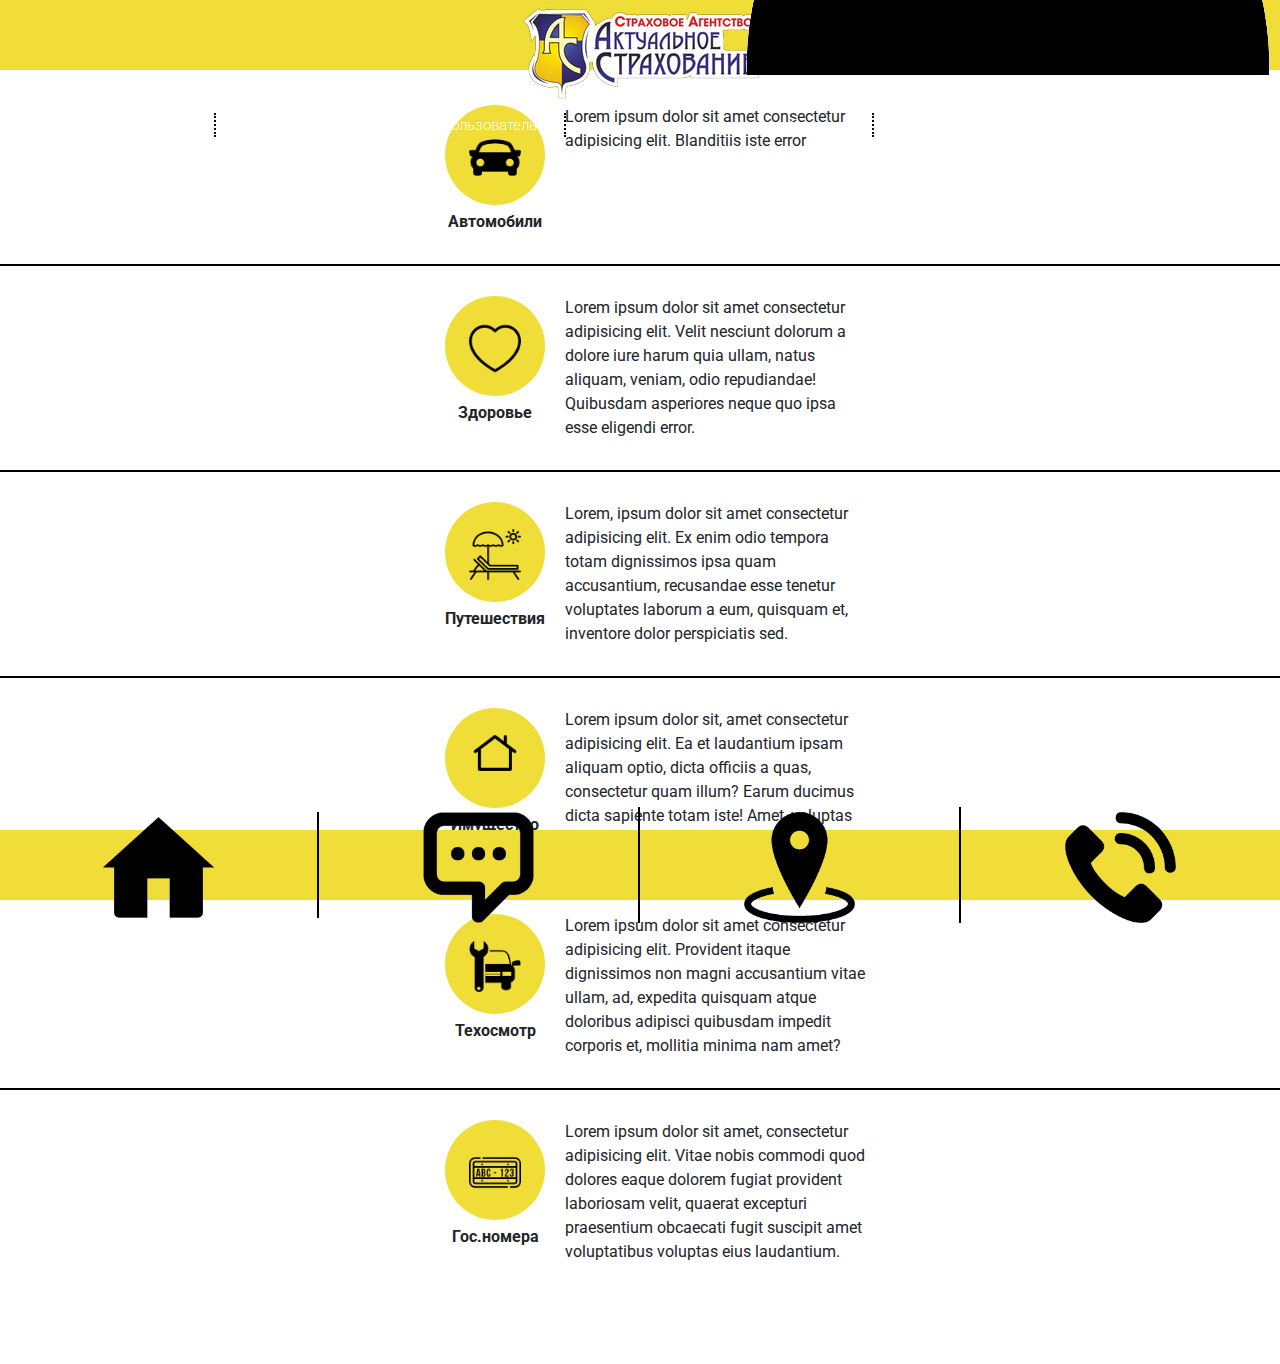
<file: index.html>
<!DOCTYPE html>
<html lang="en">
  <head>
    <meta charset="UTF-8" />
    <meta name="viewport" content="width=device-width, initial-scale=1.0" />
    <meta http-equiv="X-UA-Compatible" content="ie=edge" />
    <title>Актуальное страхование</title>
    <link
      href="https://fonts.googleapis.com/css?family=Roboto:300,400,700&display=swap&subset=cyrillic"
      rel="stylesheet"
    />
    <link rel="stylesheet" href="css/bootstrap-reboot.min.css" />
    <link rel="stylesheet" href="css/bootstrap-grid.min.css" />
    <link
      rel="stylesheet"
      href="https://use.fontawesome.com/releases/v5.8.2/css/all.css"
      integrity="sha384-oS3vJWv+0UjzBfQzYUhtDYW+Pj2yciDJxpsK1OYPAYjqT085Qq/1cq5FLXAZQ7Ay"
      crossorigin="anonymous"
    />
    <link rel="stylesheet" href="css/style.min.css" />
  </head>
  <body>
    <header>
      <nav>
        <div class="container">
			<a href=""><img src="img/logo.png" alt=""></a>
          <ul class="menu">
            <li class="menu_item">
              <a href="#" class="menu_link">Вход</a></li>
            <li class="menu_item">
              <a href="#" class="menu_link">Пользователь</a>
            </li>
            <li class="menu_item">
              <a href="#" class="menu_link">Отзывы</a>
            </li>
            <li class="menu_item">
              <a href="#" class="menu_link"></a>
            </li>
          </ul>
        </div>
        <div class="hamburger">
          <img src="icons/personal.png" alt="" class="persona">
          
		</div>
	  </nav>
	</header>
	
	<section>
		<div class="container_choice">
			<div class="flex-container">

				<div class="ilya_fix">
					<div class="round"><a href="" class="select_link"><img src="icons/avto.png" alt="" class="select_link_img"></a></div>
				<div class="name">Автомобили</div>
				</div>
				<div class="text">
					Lorem ipsum dolor sit amet consectetur adipisicing elit. Blanditiis iste error 
				</div>
			</div>
			
			<div class="line"></div>
			<div class="flex-container">
				<div class="ilya_fix">
					<div class="round"><a href=""><img src="icons/life.png" alt="" class="select_link_img"></a></div>
				<div class="name">Здоровье</div>
				</div>
				<div class="text">
					Lorem ipsum dolor sit amet consectetur adipisicing elit. Velit nesciunt dolorum a dolore iure harum quia ullam, natus aliquam, veniam, odio repudiandae! Quibusdam asperiores neque quo ipsa esse eligendi error.
				</div>
			</div>
			
			<div class="line"></div>
			<div class="flex-container">
				<div class="ilya_fix">
					<div class="round"><a href=""><img src="icons/travel.png" alt="" class="select_link_img"></a></div>
				<div class="name">Путешествия</div>
				</div>
				<div class="text">
					Lorem, ipsum dolor sit amet consectetur adipisicing elit. Ex enim odio tempora totam dignissimos ipsa quam accusantium, recusandae esse tenetur voluptates laborum a eum, quisquam et, inventore dolor perspiciatis sed.
				</div>
			</div>
			
			<div class="line"></div>
			<div class="flex-container">
				<div class="ilya_fix">
					<div class="round"><a href=""><img src="icons/property.png" alt="" class="select_link_img"></a></div>
				<div class="name">Имущество</div>
				</div>
				<div class="text">
					Lorem ipsum dolor sit, amet consectetur adipisicing elit. Ea et laudantium ipsam aliquam optio, dicta officiis a quas, consectetur quam illum? Earum ducimus dicta sapiente totam iste! Amet, voluptas fugiat?
				</div>
			</div>
			
			<div class="line"></div>
			<div class="flex-container">
				<div class="ilya_fix">
					<div class="round"><a href=""><img src="icons/tech.png" alt="" class="select_link_img"></a></div>
				<div class="name">Техосмотр</div>
				</div>
				<div class="text">
					Lorem ipsum dolor sit amet consectetur adipisicing elit. Provident itaque dignissimos non magni accusantium vitae ullam, ad, expedita quisquam atque doloribus adipisci quibusdam impedit corporis et, mollitia minima nam amet?
				</div>
			</div>
			
			<div class="line"></div>
			<div class="flex-container">
				<div class="ilya_fix">
					<div class="round"><a href=""><img src="icons/number.png" alt="" class="select_link_img"></a></div>
				<div class="name">Гос.номера</div>
				</div>
				<div class="text">
					Lorem ipsum dolor sit amet, consectetur adipisicing elit. Vitae nobis commodi quod dolores eaque dolorem fugiat provident laboriosam velit, quaerat excepturi praesentium obcaecati fugit suscipit amet voluptatibus voluptas eius laudantium.
				</div>
			</div>
			
		</div>
	</section>
	
	<footer>
		<div class="footer_container">
			<div class="footer_icon">
				<a href="" class="footer_icon_link"><img src="icons/house.png" alt="" class="footer_icon_link_img"></a>
			</div>
			<div class="footer_icon">
				<a href="" class="footer_icon_link"><img src="icons/chat.png" alt="" class="footer_icon_link_img"></a>
			</div>
			<div class="footer_icon">
				<a href="" class="footer_icon_link"><img src="icons/pointer.png" alt="" class="footer_icon_link_img"></a>
			</div>
			<div class="footer_icon">
				<a href="" class="footer_icon_link"><img src="icons/call.png" alt="" class="footer_icon_link_img"></a>
			</div>
		</div>
	</footer>

	<div class="space">
	</div>
    <script src="js/script.js"></script>
  </body>
</html>
</file>
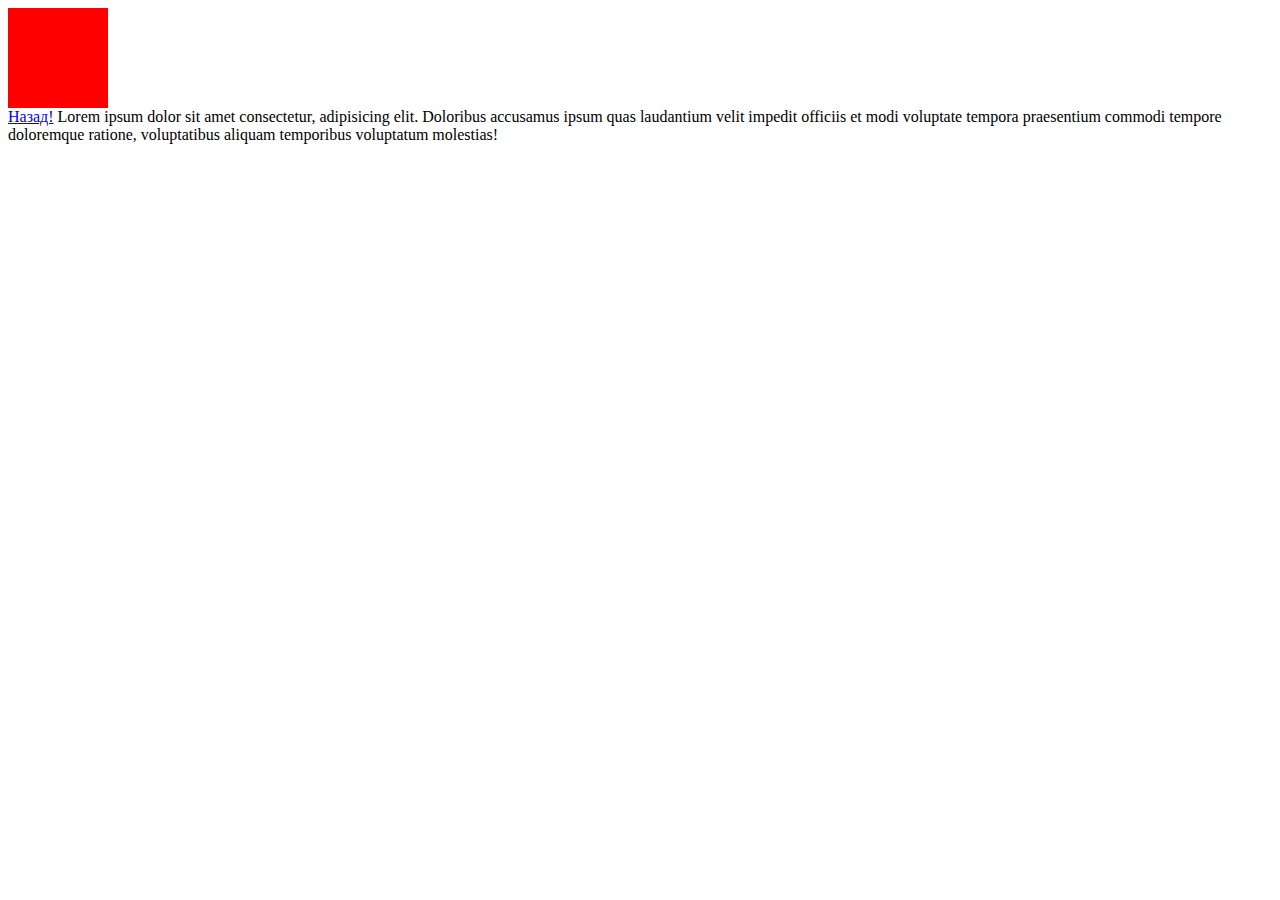
<file: chat.html>
<!DOCTYPE html>
<html lang="en">
<head>
    <meta charset="UTF-8">
    <meta name="viewport" content="width=device-width, initial-scale=1.0">
    <title>Document</title>
</head>
<body>
    <div class="circle" style="width: 100px; height: 100px; background-color: red;"></div>
    <a href="index.html">Назад!</a>
    Lorem ipsum dolor sit amet consectetur, adipisicing elit. Doloribus accusamus ipsum quas laudantium velit impedit officiis et modi voluptate tempora praesentium commodi tempore doloremque ratione, voluptatibus aliquam temporibus voluptatum molestias!
</body>
</html>
</file>
<file: css/style.min.css>
*{font-family:"Roboto", sans-serif}*{-webkit-box-sizing:border-box;box-sizing:border-box}html{overflow-x:hidden}img{display:block;margin:0 auto;margin-top:5px;max-width:50%}nav{position:fixed;height:70px;background-color:#f1dd38;width:100%;z-index:2}header{position:relative;height:50px}.menu{display:-webkit-box;display:-ms-flexbox;display:flex;-webkit-box-pack:justify;-ms-flex-pack:justify;justify-content:space-between;padding:13px 70px;margin:0;list-style-type:none}.menu_link{color:#ffffff;font-size:15px;font-weight:300}.menu_item{border-right:2px dotted black;padding-right:27px}.menu_item:last-child{border-right:none}.persona{max-width:80%;position:absolute;bottom:-5px;right:10px}.container_choice{display:-webkit-box;display:-ms-flexbox;display:flex;margin-top:25px;-webkit-box-orient:vertical;-webkit-box-direction:normal;-ms-flex-direction:column;flex-direction:column}.line{width:100%;height:2px;background-color:black}.flex-container{display:-webkit-box;display:-ms-flexbox;display:flex;-webkit-box-pack:center;-ms-flex-pack:center;justify-content:center;-webkit-box-align:space-between;-ms-flex-align:space-between;align-items:space-between;margin-top:30px;margin-bottom:30px;margin-left:30px}.ilya_fix{display:-webkit-box;display:-ms-flexbox;display:flex;-webkit-box-orient:vertical;-webkit-box-direction:normal;-ms-flex-direction:column;flex-direction:column}.round{display:-webkit-box;display:-ms-flexbox;display:flex;-webkit-box-pack:center;-ms-flex-pack:center;justify-content:center;-webkit-box-align:center;-ms-flex-align:center;align-items:center;background-color:#f1dd38;margin:0px;width:100px;height:100px;border-radius:100%;-webkit-transition:0.6s all;transition:0.6s all}.select_link_img{max-width:80%}.name{display:block;margin:0 auto;margin-top:5px;font-weight:700}.text{width:300px;min-height:80px;margin-left:20px}footer{display:-webkit-box;display:-ms-flexbox;display:flex;height:70px;width:100%;background-color:#f1dd38;position:fixed;left:0px;bottom:0px}.footer_container{display:-webkit-box;display:-ms-flexbox;display:flex;-webkit-box-align:center;-ms-flex-align:center;align-items:center;-ms-flex-pack:distribute;justify-content:space-around}.footer_icon{border-right:2px solid black}.footer_icon:last-child{border-right:none}.footer_icon_link_img{max-width:35%}.space{display:block;height:70px}@media (max-width: 767px){.menu{position:fixed;-webkit-box-orient:vertical;-webkit-box-direction:normal;-ms-flex-direction:column;flex-direction:column;-webkit-box-pack:center;-ms-flex-pack:center;justify-content:center;-webkit-box-align:center;-ms-flex-align:center;align-items:center;top:0;left:-100%;width:50%;height:100vh;padding:20px 15px;background:none;-webkit-transition:0.6s all;transition:0.6s all}.menu_active{left:0}.menu_item{padding-right:0;border:none;margin:10px 0}.menu_link{font-size:20px;color:black;font-weight:400}.hamburger{display:block;position:absolute;right:10px;top:50%;-webkit-transform:translateY(-50%);transform:translateY(-50%);width:26px;height:12px}.hamburger span{display:block;height:2px;width:100%;background-color:#fff;margin-bottom:2px;-webkit-transition:0.5s all;transition:0.5s all}.hamburger_active span{margin-bottom:-2px}.hamburger_active span:nth-child(1){-webkit-transform:translateY(3px) rotate(-45deg);transform:translateY(3px) rotate(-45deg)}.hamburger_active span:nth-child(2){display:none}.hamburger_active span:nth-child(3){-webkit-transform:translateY(3px) rotate(45deg);transform:translateY(3px) rotate(45deg)}.xs-hidden{display:none}.xs-visible{display:block}}
/*# sourceMappingURL=style.min.css.map */
</file>
